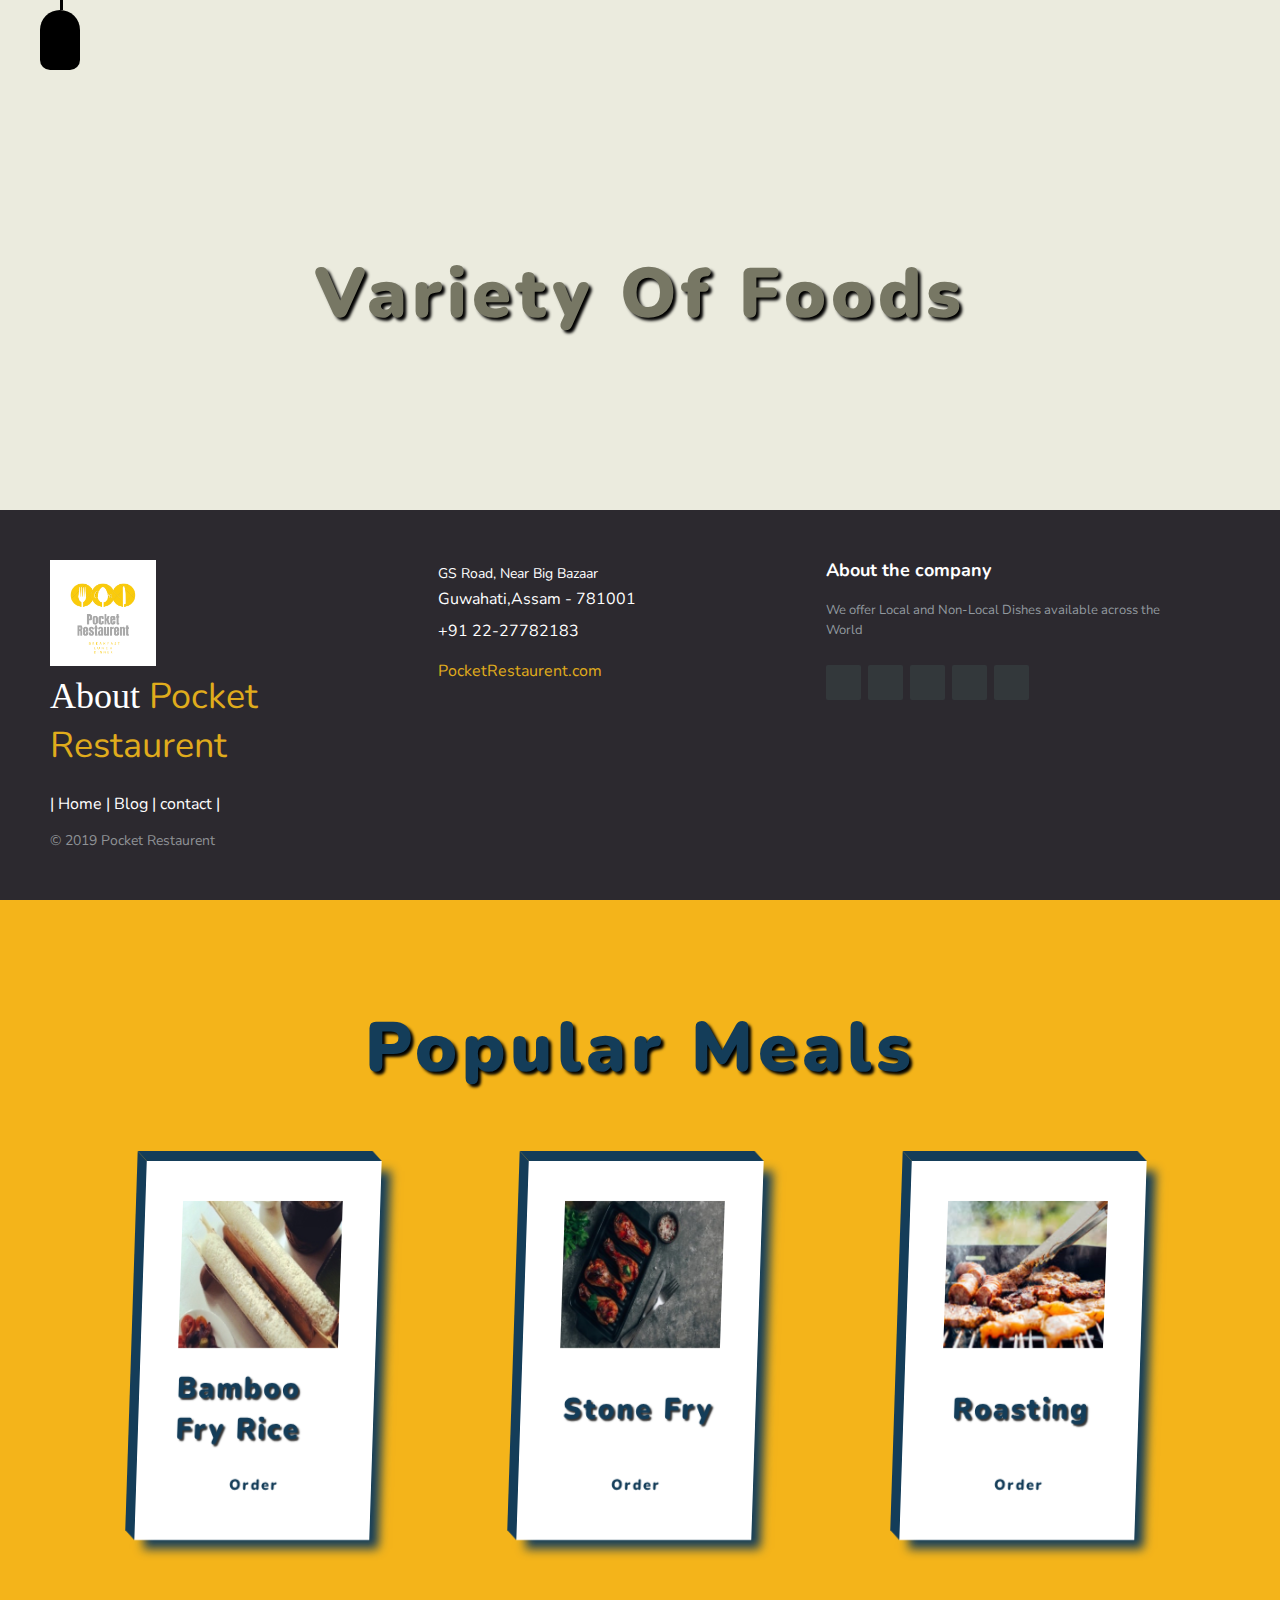
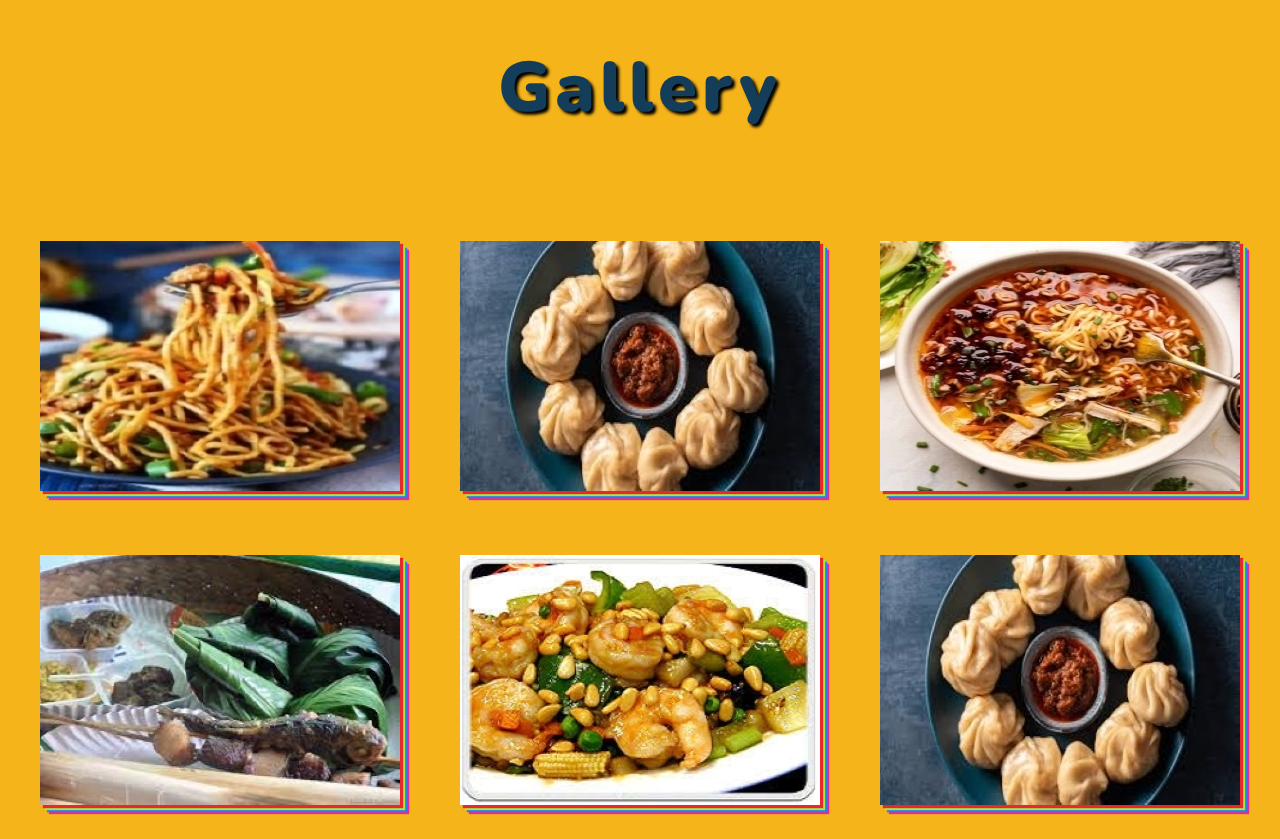
<file: index.html>
<!DOCTYPE html>
<html lang="en" dir="ltr">

  <head>

    <link
          rel="stylesheet"
          href="https://use.fontawesome.com/releases/v5.13.0/css/all.css"
          integrity="sha384-Bfad6CLCknfcloXFOyFnlgtENryhrpZCe29RTifKEixXQZ38WheV+i/6YWSzkz3V"
          crossorigin="anonymous"
        />

    <meta charset="utf-8">
    <meta name="viewport" content="width=device-width,initial-scale=1.0">
    <title>pocket Restaurent</title>
    <link rel="icon" type="image/x-icon" href="C:\web development\projects t o be upload\pocket restaurent\logo.ico.png">
    <link rel="stylesheet" href="style.css">
    <link rel="preconnect" href="https://fonts.googleapis.com">
<link rel="preconnect" href="https://fonts.gstatic.com" crossorigin>
<link href="https://fonts.googleapis.com/css2?family=Abel&family=Anton&family=Josefin+Sans:wght@100;200;300;400;500;600;700&family=Lexend+Deca:wght@100;200;300;400;500;600;700;800;900&family=Livvic:wght@100;200;300;400;500;600;700;900&family=Nunito:wght@200;300;400;600;700;800;900&display=swap" rel="stylesheet">

  </head>
  <body>
    <!-- NavBar -->
<nav class="navbar target">

  <a href="#" class="navbar-link">
  <i class="fas fa-home"></i>
  <span>Home</span>
    </a>
  <a href="#" class="navbar-link">
  <i class="fas fa-utensils"></i>
  <span>Meals</span>
    </a>
  <a href="#" class="navbar-link">
  <i class="fas fa-hamburger"></i>
  <span>Burger</span>
    </a>
  <a href="#" class="navbar-link">
  <i class="fas fa-pizza-slice"></i>
  <span>Pizza</span>
    </a>
  <a href="#" class="navbar-link">
  <i class="fas fa-blender-phone"></i>
  <span>Contact</span>
  </a>

</nav>

<div class="menu target"></div>
<!-- end-Nav -->


    <div class="container">
        <section class="section-1">
          <h1 class="section-heading1">Variety of foods</h1>
        <div class="section-1-icons">
      <i class="fas fa-drumstick-bite change fonts1"></i>
      <i class="fas fa-leaf fonts1 "></i>
      <i class="fas fa-pizza-slice fonts1"></i>
      <i class="fas fa-birthday-cake  fonts1"></i>
      <i class="fas fa-fish fonts1"></i>
        </div>
        </section>

        <!-- heading-form -->
        <!-- <div class="wrapper">
          <ul class="dynamic-txts">
            <li><span>Hungry?!!!</span></li>
            <li><span>Guest?!!!</span></li>
            <li><span>party?!!!</span></li>
            <li><span>Laziness?!!!</span></li>
          </ul>

        </div>
        <div class="static-txt"><p>Let Us Deliver Your Favourite Dish To You </p>
          <p>->Just Order!</p>  </div> -->


        <!-- end -->
        <section class="section-2">
    <h1 class="section-heading">popular meals</h1>
      <div class="cards-container">
        <div class="card ">
          <img src="1.jpg" class="card-img">
          <h3 class="card-name">Bamboo fry Rice</h3>
          <button type="button" class="card-btn">Order</button>
        </div>
        <div class="card">
          <img src="6.jpg" class="card-img">
          <h3 class="card-name">Stone Fry</h3>
<button type="button" class="card-btn">Order</button>
        </div>
        <div class="card">
          <img src="3.jpg" class="card-img">
          <h3 class="card-name">Roasting </h3>
<button type="button" class="card-btn">Order</button>
        </div>

      </div>
  </section>
  <section class="section-3">
    <h1 class="section-heading2">gallery</h1>
    <div class="gallery">
      <a href="#" class="gallery-link" title="order Now">
     <img src="2.jpg" class="food-img">
     <h3 class="food-name">ChowMein</h3>
     <p class="food-description">Chow mein is a popular Chinese dish of stir fried noodles</p>
      </a>

      <a href="#" class="gallery-link" title="order Now">
     <img src="4.jpg" class="food-img">
     <h3 class="food-name">Momo</h3>
     <p class="food-description">Momo is a chinese dish</p>
      </a>

      <a href="#" class="gallery-link" title="order Now">
     <img src="5.jpg" class="food-img">
     <h3 class="food-name">Thukpa</h3>
     <p class="food-description">Thukpa is a soupy dish,combination noodles+chicken</p>
      </a>

      <a href="#" class="gallery-link" title="order Now">
     <img src="7.jpg" class="food-img">
     <h3 class="food-name">Local Thali</h3>
     <p class="food-description">It is a local rice wrap in leaf in a local manner</p>
      </a>

      <a href="#" class="gallery-link" title="order Now">
     <img src="8.jpg" class="food-img">
     <h3 class="food-name">Local Veg</h3>
     <p class="food-description"> local MIxed vegetables Taste of NorthEast</p>
      </a>

      <a href="#" class="gallery-link" title="order Now">
     <img src="4.jpg" class="food-img">
     <h3 class="food-name">Momo</h3>
     <p class="food-description">Momo is a chinese dish</p>
      </a>


    </div>

  </section>

  <section class="section-4">

  <footer class="footer-distributed">

  			<div class="footer-left">
            <img src="logo.png">
  				<h3>About <span>Pocket Restaurent</span></h3>

  				<p class="footer-links">


            |
  					<a href="#">
              <i class="fas fa-home"></i>
              <span>Home</span>
           </a>
  					|
  					<a href="#">
              <i class="fas fa-blog"></i>
              <span>Blog</span>
            </a>
  					|
  					<a href="#">
              <span>contact</span></a>
          <i class="fas fa-address-book"></i>
            |
  				</p>

  				<p class="footer-company-name">© 2019 Pocket Restaurent</p>
  			</div>

  			<div class="footer-center">
  				<div>
  					<i class="fa fa-map-marker"></i>
  					  <p><span>GS Road,
  						Near Big Bazaar</span>
  						Guwahati,Assam - 781001</p>
  				</div>

  				<div>
  					<i class="fa fa-phone"></i>
  					<p>+91 22-27782183</p>
  				</div>
  				<div>
  					<i class="fa fa-envelope"></i>
  					<p><a href="mailto:support@pocketRestaurent.com">PocketRestaurent.com</a></p>
  				</div>
  			</div>
  			<div class="footer-right">
  				<p class="footer-company-about">
  					<span>About the company</span>
  					We offer Local and Non-Local Dishes available across the World</p>
  				<div class="footer-icons">
  					<a href="#"><i class="fab fa-facebook"></i></a>
  					<a href="#"><i class="fab fa-twitter"></i></a>
  					<a href="#"><i class="fab fa-instagram"></i></a>
  					<a href="#"><i class="fab fa-linkedin"></i></a>
  					<a href="#"><i class="fab fa-youtube"></i></a>
  				</div>
  			</div>
  		</footer>



    <!-- <form class="signup-form" action="index.html" method="post">
      <input type="email"  class="signup-form-input" placeholder="Enter Your Email-Id">
      <button type="submit" class="signup-form-btn">
        <p></p>
      <i class="fas fa-arrow-right"></i>
      </button>
    </form> -->

  </section>




    </div>
    <script src="index.js" charset="utf-8"></script>
  </body>
</html>
</file>
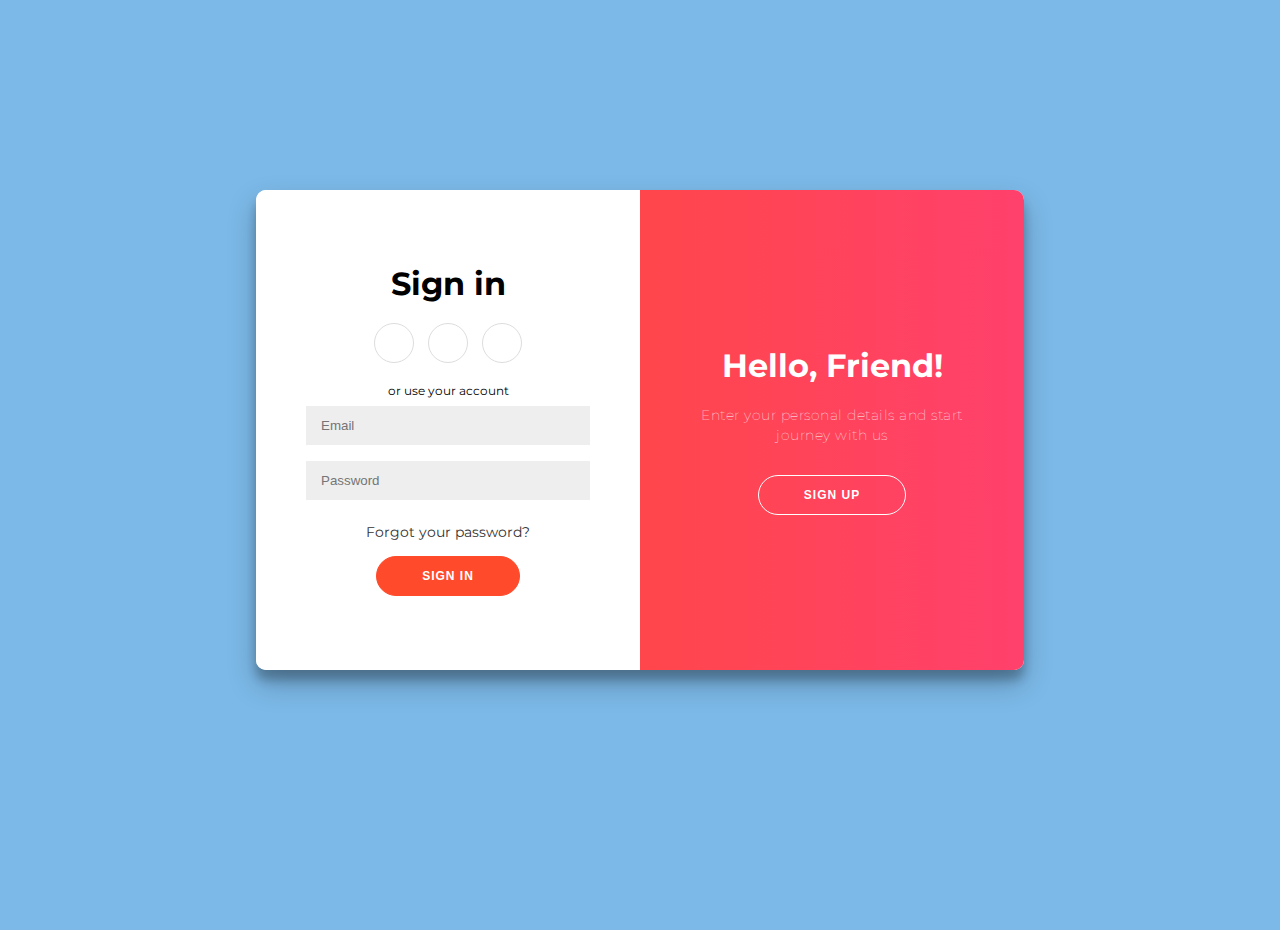
<file: form.html>
<!DOCTYPE html>
<html lang="en" dir="ltr">
  <head>
    <link
          rel="stylesheet"
          href="https://use.fontawesome.com/releases/v5.13.0/css/all.css"
          integrity="sha384-Bfad6CLCknfcloXFOyFnlgtENryhrpZCe29RTifKEixXQZ38WheV+i/6YWSzkz3V"
          crossorigin="anonymous"
        />
    <meta charset="utf-8">
    <meta name="viewport" content="width=device-width,initial-scale=1.0">
    <title>pocket Restaurent</title>
    <link rel="stylesheet" href="https://cdnjs.cloudflare.com/ajax/libs/twitter-bootstrap/4.0.0/js/bootstrap.min.js">
    <link rel="icon" type="image/x-icon" href="C:\web development\project1\logo.ico.png">
    <link rel="stylesheet" href="form.css">
    <link rel="preconnect" href="https://fonts.googleapis.com">
<link rel="preconnect" href="https://fonts.gstatic.com" crossorigin>
<link href="https://fonts.googleapis.com/css2?family=Abel&family=Anton&family=Josefin+Sans:wght@100;200;300;400;500;600;700&family=Lexend+Deca:wght@100;200;300;400;500;600;700;800;900&family=Livvic:wght@100;200;300;400;500;600;700;900&family=Nunito:wght@200;300;400;600;700;800;900&display=swap" rel="stylesheet">

  </head>
  <body>
    <div class="container" id="container">
    	<div class="form-container sign-up-container">
    		<form action="#">
    			<h1>Create Account</h1>
    			<div class="social-container">
    				<a href="#" class="social"><i class="fab fa-facebook-f"></i></a>
    				<a href="#" class="social"><i class="fab fa-google-plus-g"></i></a>
    				<a href="#" class="social"><i class="fab fa-linkedin-in"></i></a>
    			</div>
    			<span>or use your email for registration</span>
    			<input type="text" placeholder="Name" />
    			<input type="email" placeholder="Email" />
    			<input type="password" placeholder="Password" />
    			<button>Sign Up</button>
    		</form>
    	</div>
    	<div class="form-container sign-in-container">
    		<form action="#">
    			<h1>Sign in</h1>
    			<div class="social-container">
    				<a href="#" class="social"><i class="fab fa-facebook-f"></i></a>
    				<a href="#" class="social"><i class="fab fa-google-plus-g"></i></a>
    				<a href="#" class="social"><i class="fab fa-linkedin-in"></i></a>
    			</div>
    			<span>or use your account</span>
    			<input type="email" placeholder="Email" />
    			<input type="password" placeholder="Password" />
    			<a href="#">Forgot your password?</a>
    			<button>Sign In</button>
    		</form>
    	</div>
    	<div class="overlay-container">
    		<div class="overlay">
    			<div class="overlay-panel overlay-left">
    				<h1>Welcome Back!</h1>
    				<p>To keep connected with us please login with your personal info</p>
    				<button class="ghost" id="signIn">Sign In</button>
    			</div>
    			<div class="overlay-panel overlay-right">
    				<h1>Hello, Friend!</h1>
    				<p>Enter your personal details and start journey with us</p>
          
            <button class="ghost" id="signUp">Sign Up</button>

        	</div>
    		</div>
    	</div>
    </div>







<script src="form.js" charset="utf-8">

</script>

  </body>
</html>
</file>
<file: style.css>
/* universal */

body{
/* display: flex; */
  align-items:center;
  justify-content:center;
  min-height: 10vh;

}
html{
  font-size: 62.5%;

}
*{
margin:0;
padding:0;
text-decoration: none;
outline:none;
box-sizing:border-box;
font-family: 'Nunito', sans-serif;
font-weight: 400;

}
/* heading */
.section-heading{
  font-size: 7rem;
  font-weight: 900;
  text-align: center;
  color: #143d59;
text-transform: capitalize;
letter-spacing: 0.5rem;
text-shadow: 0.3rem 0.3rem 0.3rem #000;
padding-bottom:65px;


}
.section-heading1{
  font-size: 7rem;
  font-weight: 900;
  text-align: center;
  color: #777764;
text-transform: capitalize;
letter-spacing: 0.5rem;
text-shadow: 0.3rem 0.3rem 0.3rem #000;
padding-bottom:65px;


}
.section-heading2{
  font-size: 7rem;
  font-weight: 900;
  text-align: center;
  color:#143d59;
text-transform: capitalize;
letter-spacing: 0.5rem;
text-shadow: 0.3rem 0.3rem 0.3rem #000;
padding-bottom:65px;


}
/* navbar */
.navbar{
  width: 100%;
  height: 9rem;
  background-color: black;
  position: fixed;
  top:-14rem;
  z-index: 100;
  display: flex;
  justify-content: center;
  align-items:center;
  box-shadow: 0.2rem 0.2rem 0.2rem #000;
transition: top 0.4s;
}
.navbar-link{
  color: #aaa;
  margin:0 4rem;
  display: flex;
  flex-direction: column;
  justify-content: center;
  align-items: center;
  opacity: 0;
  transition: color 0.3s,opacity 0.2s;


}
.navbar-link i{
  font-size: 5rem;
}
.navbar-link span{
  font-size: 2rem;
  font-weight: 900;
  letter-spacing: .1rem;
  margin-top:0.5rem;

}
.navbar-link:hover{
  color: white;
}
.menu{
  width:4rem;
  height: 6rem;
  background-color:black;
  position: fixed;
  top: 1rem;
  left: 4rem;
  border-radius:30rem 30rem 15rem 15rem;
box-shadow: .1rem .1rem .1rem #000,-0.1rem -.1rem -.1rem #000;
cursor: pointer;
transition: top .4s .2s;
}
.menu::before{
content:"";
width: 0.3rem;
height:10rem;
background-color: #000;
position: absolute;
top:-10rem;
left:50%;
box-shadow: .1rem 0 .1rem black,;

}
.navbar.change1{
  top:0;
transition: top .4s .2s;
}

.menu.change1{
  top: 10rem;
  transition: top .4s;
}
.change1 .navbar-link{
opacity: 1;
}
.change1 .navbar-link:nth-child(1){
  transition:opacity 0.4s 0.5s;
  color 0.3s:

}
.change1 .navbar-link:nth-child(2){
  transition:opacity 0.4s 0.6s;
color 0.3s:
}
.change1 .navbar-link:nth-child(3){
  transition: opacity 0.4s 0.7s;
color 0.3s:
}
.change1 .navbar-link:nth-child(4){
  transition: opacity 0.4s 0.8s;
color 0.3s:
}
.change1 .navbar-link:nth-child(5){
  transition: opacity 0.4s 0.9s;
color 0.3s:
}
/* navbar end */

/* section */
.section-1{
  width:100%;
  height: 100vh;
  background-color: #ebebde;
  display: flex;
  flex-direction:column;
  align-items: center;
  justify-content: space-evenly;
}
/* icons */
.fonts1{
  font-size: 15rem;
  color: #4f4747;
  position: absolute;
  transform: translate(-50%,-50%)scale(0);
  text-shadow: 0.2rem 0.2rem 0.2rem #000;
  transition:transform .3s;
}


/* seclecting icons */
.change{
transform:translate(-50%,-50%)scale(1);
transition:transform 0.3s 0.3s;
}

/* section-2 */
.section-2{
  width: 100%;

  background-color:#f4b41a;
  display: flex;
  flex-direction: column;
  justify-content: space-between;
  padding:10rem 0;
}
.cards-container{
  display: flex;
  justify-content:space-evenly;

}
/* cards */
.card-img{
width:100%;
}
.card{
padding: 4rem;
width: 25rem;
background-color:white;
display: flex;
flex-direction: column;
justify-content: space-between;
align-items: center;
box-shadow: 1rem 1rem 1rem #143d59;
position: relative;
transform: rotateY(20deg)skewX(-2deg);
transition: transform.5s,box-shadow 0.5;
}
.card-name{
  font-size: 3rem;
  font-weight: 900;
  text-transform: capitalize;
  letter-spacing: 0.2rem;
  color: #143d59;
  margin:2rem 0;
  text-shadow: .15rem .15rem .15rem #333;
  font-family:'Nunito',cursive;
}
.card-btn{
  width: 70%;
  background-color: white;
  color:#143d59;
  border-radius:6rem;
  font-size: 1.5rem;
  font-weight: 900;
  letter-spacing: .2rem;
  text-transform: capitalize;
  border:none;
  padding: .5rem 0;
  cursor: pointer;
  box-shadow: -0.2rem -0.2rem -0.2rem #333;

}
.card::before{
  content: "";
  height: 100%;
  width: 1rem;
  background-color: #143d59;
  position: absolute;
  top:0;
  left:-1rem;
  transform: skewY(45deg);
  transform-origin: right;
  box-shadow: -0.1rem -0.1rem -0.1rem #333;
}
.card::after{
  content: "";
  height: 1rem;
  width:100%;
  background-color:#143d59;
  position: absolute;
  top:-1rem;
  left:0;
  transform: skewX(45deg);
  transform-origin: bottom;
  box-shadow: -0.1rem -0.1rem -0.1rem #333;
}

.card:hover{
  transform: rotateY(20deg)skewX(-2deg)translateY(-3rem);
  box-shadow: 2rem 2rem 2rem #333;
}

/* section-3 */

.section-3{
  background-color:#f4b41a;

}
.gallery{
  display: flex;
  flex-wrap:wrap;
  align-items: center;
  justify-content: space-evenly;
  margin-top:1rem;
}
.gallery-link{
position: relative;
  margin:3rem 2rem;
}
.gallery-link:hover::before{
height: 80%;
}
.gallery-link:hover::after{
width: 90%;
}
.gallery-link::before{
  content:"";
  position: absolute;
  top: 2vw;
  left: 80%;
  width:0.2rem;
  height: 0;
  background-color: white;
  transition: height.5s;
  z-index:10;

}
.gallery-link::after{
  content:"";
  position: absolute;
  top: 40%;
  left: 2rem;
  width:0;
  height: 0.2rem;
  background-color: white;
  transition: width.5s;
}
.gallery-link:hover .food-name{
  width: 100%;
  transition: width 1.5s 0.5s;
}
.food-img{
box-shadow: 0.3rem .3rem .1rem #e92929,.5rem .5rem .1rem #a2e946,.7rem .7rem .1rem #297ce9,.9rem .9rem .1rem #e92999;
object-fit: cover;
transition: all 0.5s;
}
.food-name{
  position: absolute;
  top:2rem;
  left: 3rem;
  font-size: 3rem;
  font-weight: 900;
  text-transform: capitalize;
  letter-spacing: 0.1rem;
  color:#143d59;
  width: 0;
  overflow: hidden;
  transition: width .3s;

}
.food-description{
  position: absolute;
  bottom: 5vw;
  left: 2rem;
  width: 70%;
  font-size: 2rem;
  font-weight: 500;
  letter-spacing: 0.7rem;
  text-transform: capitalize;
  color: #143d59;
  opacity: 0;
  visibility: hidden;
  transition: opacity 0.3s;
}
.gallery-link:hover .food-description{
  opacity:1;
  visibility: visible;
  transition: opacity 1s 1s;
}
.gallery-link:hover .food-img{
box-shadow: 1rem 1rem 0.1rem #e92929,
2rem 2rem 0.1rem #a2e946,
3rem 3rem 0.1rem #297ce9,
4rem 4rem 0.1rem #e92999;
filter:blur(.5rem);
opacity: 0.5;
transform: scaleX(1.1);

}

/* .section-4-text{
  text-transform:uppercase;
  font-size: 4rem;
  font-weight: 900;
  color: #333;


}



.section-4-paragraph{
  font-size: 1.5rem;
  color: #888;

} */



/* responsive */

@media{max-width:1444px){
html{
  font-size: 50%;
}
.section-2{
  height:10vh;
  /* padding: 10rem 0 12rem 0; */
}
.cards-container{
margin-top:10rem;

}
.gallery-link{
  width: 40rem;
  height:25rem;
  margin: 5rem;
}
.food-img{
  width: 100%;
  height: 100%;
}
}

@media(max-width:768px) {
  .section-heading{
    font-size: 5rem;
    margin:0 10rem;
  }
  .section-1-icons i{
    font-size: 20rem;
  }
  .cards-container{
    flex-wrap:wrap;
  }
  .gallery{
    margin:20rem;
  }
  .card{
    margin:5rem;
  }
  .navbar-link i{
    font-size: 2rem;

  }
  .navbar-link{
    letter-spacing:1rem;
    width:2rem;
  }
  .section-4{
    height: 70vh;
  }

}
@media(max-width:430px){
.section-2{
  height: 170vh;
}
  .navbar-link{
    margin:2rem;
  }
  .navbar-link i{
    font-size: 3rem;

  }
  .navbar-link span{
    font-size: 1rem;

  }
  .section-4{
    height:35vh;

  }
  .section-4-heading{
    text-align: center;
    font-size: 3rem;

  }
  .section-4-paragraph{

    font-size: 2rem;
    text-align: center;


  }
  .signup-form{
    width: 55%;
    margin:0 2rem;
  }
}
@media(max-width:325px) {

.navbar{
  width: 100%;
}
.container{
  width:100rem;
}
  .section-heading{
    align-items: center;
  }
  .gallery-link{
    text-align: center;

  }
  .section-2{
    height: 130vh;
  }
  .section-4{
    height: 120vh;

  }

}


.static-txt{
margin-top:10px;
  margin-left: 10rem;
font-size:20px;
color: #8ae2f8;
font-weight: 400;
}
 .wrapper .dynamic-txts{
  margin-left: 100px;
  margin-top: 18rem;
  line-height:50px;
  height: 50px;
  overflow: hidden;

}

.dynamic-txts li{
  color: #8ae2f8;
  list-style: none;
  font-size: 30px;
  font-weight: 500;
  position: relative;
top: 0;
  animation: slide 6s steps(4) infinite;

}
@keyframes slide {
100%{
  top:-190px;
}
}
.dynamic-txts li span{
  position: relative;
}
.dynamic-txts li span::after{
  content: "";
  position: absolute;
  height: 100%;
  left: 0;
  width: 100%;
  background-color:#ff5056;
  border-left: 2px solid  #333;
  animation: typing 1.5s steps(10) infinite;
}

@keyframes typing {
  100%{
    left: 100%;
    margin:0 -10px 0 10px;

  }
}


/* ------------------------fotter--------- */

/* The footer is fixed to the bottom of the page */

footer{
	position: fixed;
	bottom: 0;
}

@media (max-height:800px){
	footer { position: static; }
	header { padding-top:40px; }
}


.footer-distributed{
	background-color: #2c292f;
	box-sizing: border-box;
	width: 100%;
	text-align: left;
	font: bold 16px sans-serif;
	padding: 50px 50px 50px 50px;
	margin-top: 80px;
}

.footer-distributed .footer-left,
.footer-distributed .footer-center,
.footer-distributed .footer-right{
	display: inline-block;
	vertical-align: top;
}

/* Footer left */

.footer-distributed .footer-left{
	width: 30%;
}

.footer-distributed h3{
	color:  #ffffff;
	font: normal 36px 'Cookie', cursive;
	margin: 0;
}

/* The company logo */

.footer-distributed .footer-left img{
	width: 30%;
}

.footer-distributed h3 span{
	color:  #e0ac1c;
}

/* Footer links */

.footer-distributed .footer-links{
	color:  #ffffff;
	margin: 20px 0 12px;
}

.footer-distributed .footer-links a{
	display:inline-block;
	line-height: 1.8;
	text-decoration: none;
	color:  inherit;
}

.footer-distributed .footer-company-name{
	color:  #8f9296;
	font-size: 14px;
	font-weight: normal;
	margin: 0;
}

/* Footer Center */

.footer-distributed .footer-center{
	width: 35%;
}


.footer-distributed .footer-center i{
	background-color:  #33383b;
	color: #ffffff;
	font-size: 25px;
	width: 38px;
	height: 38px;
	border-radius: 50%;
	text-align: center;
	line-height: 42px;
	margin: 10px 15px;
	vertical-align: middle;
}

.footer-distributed .footer-center i.fa-envelope{
	font-size: 17px;
	line-height: 38px;
}

.footer-distributed .footer-center p{
	display: inline-block;
	color: #ffffff;
	vertical-align: middle;
	margin:0;
}

.footer-distributed .footer-center p span{
	display:block;
	font-weight: normal;
	font-size:14px;
	line-height:2;
}

.footer-distributed .footer-center p a{
	color:  #e0ac1c;
	text-decoration: none;;
}


/* Footer Right */

.footer-distributed .footer-right{
	width: 30%;
}

.footer-distributed .footer-company-about{
	line-height: 20px;
	color:  #92999f;
	font-size: 13px;
	font-weight: normal;
	margin: 0;
}

.footer-distributed .footer-company-about span{
	display: block;
	color:  #ffffff;
	font-size: 18px;
	font-weight: bold;
	margin-bottom: 20px;
}

.footer-distributed .footer-icons{
	margin-top: 25px;
}

.footer-distributed .footer-icons a{
	display: inline-block;
	width: 35px;
	height: 35px;
	cursor: pointer;
	background-color:  #33383b;
	border-radius: 2px;

	font-size: 20px;
	color: #ffffff;
	text-align: center;
	line-height: 35px;

	margin-right: 3px;
	margin-bottom: 5px;
}

/* Here is the code for Responsive Footer */
/* You can remove below code if you don't want Footer to be responsive */


@media (max-width: 880px) {

	.footer-distributed .footer-left,
	.footer-distributed .footer-center,
	.footer-distributed .footer-right{
		display: block;
		width: 100%;
		margin-bottom: 40px;
		text-align: center;
	}

	.footer-distributed .footer-center i{
		margin-left: 0;
	}

}
</file>
<file: form.css>
@import url('https://fonts.googleapis.com/css?family=Montserrat:400,800');

* {
	box-sizing: border-box;
}

body {
	background: #7CB9E8;
	display: flex;
	justify-content: center;
	align-items: center;
	flex-direction: column;
	font-family: 'Montserrat', sans-serif;
	height: 100vh;
	margin: -20px 0 50px;
}

h1 {
	font-weight: bold;
	margin: 0;
}

h2 {
	text-align: center;
}

p {
	font-size: 14px;
	font-weight: 100;
	line-height: 20px;
	letter-spacing: 0.5px;
	margin: 20px 0 30px;
}

span {
	font-size: 12px;
}

a {
	color: #333;
	font-size: 14px;
	text-decoration: none;
	margin: 15px 0;
}

button {
	border-radius: 20px;
	border: 1px solid #FF4B2B;
	background-color: #FF4B2B;
	color: #FFFFFF;
	font-size: 12px;
	font-weight: bold;
	padding: 12px 45px;
	letter-spacing: 1px;
	text-transform: uppercase;
	transition: transform 80ms ease-in;
}

button:active {
	transform: scale(0.95);
}

button:focus {
	outline: none;
}

button.ghost {
	background-color: transparent;
	border-color: #FFFFFF;
}

form {
	background-color: #FFFFFF;
	display: flex;
	align-items: center;
	justify-content: center;
	flex-direction: column;
	padding: 0 50px;
	height: 100%;
	text-align: center;
}

input {
	background-color: #eee;
	border: none;
	padding: 12px 15px;
	margin: 8px 0;
	width: 100%;
}

.container {
	background-color: #fff;
	border-radius: 10px;
  	box-shadow: 0 14px 28px rgba(0,0,0,0.25),
			0 10px 10px rgba(0,0,0,0.22);
	position: relative;
	overflow: hidden;
	width: 768px;
	max-width: 100%;
	min-height: 480px;
}

.form-container {
	position: absolute;
	top: 0;
	height: 100%;
	transition: all 0.6s ease-in-out;
}

.sign-in-container {
	left: 0;
	width: 50%;
	z-index: 2;
}

.container.right-panel-active .sign-in-container {
	transform: translateX(100%);
}

.sign-up-container {
	left: 0;
	width: 50%;
	opacity: 0;
	z-index: 1;
}

.container.right-panel-active .sign-up-container {
	transform: translateX(100%);
	opacity: 1;
	z-index: 5;
	animation: show 0.6s;
}

@keyframes show {
	0%, 49.99% {
		opacity: 0;
		z-index: 1;
	}

	50%, 100% {
		opacity: 1;
		z-index: 5;
	}
}

.overlay-container {
	position: absolute;
	top: 0;
	left: 50%;
	width: 50%;
	height: 100%;
	overflow: hidden;
	transition: transform 0.6s ease-in-out;
	z-index: 100;
}

.container.right-panel-active .overlay-container{
	transform: translateX(-100%);
}

.overlay {
	background: #FF416C;
	background: -webkit-linear-gradient(to right, #FF4B2B, #FF416C);
	background: linear-gradient(to right, #FF4B2B, #FF416C);
	background-repeat: no-repeat;
	background-size: cover;
	background-position: 0 0;
	color: #FFFFFF;
	position: relative;
	left: -100%;
	height: 100%;
	width: 200%;
  	transform: translateX(0);
	transition: transform 0.6s ease-in-out;
}

.container.right-panel-active .overlay {
  	transform: translateX(50%);
}

.overlay-panel {
	position: absolute;
	display: flex;
	align-items: center;
	justify-content: center;
	flex-direction: column;
	padding: 0 40px;
	text-align: center;
	top: 0;
	height: 100%;
	width: 50%;
	transform: translateX(0);
	transition: transform 0.6s ease-in-out;
}

.overlay-left {
	transform: translateX(-20%);
}

.container.right-panel-active .overlay-left {
	transform: translateX(0);
}

.overlay-right {
	right: 0;
	transform: translateX(0);
}

.container.right-panel-active .overlay-right {
	transform: translateX(20%);
}

.social-container {
	margin: 20px 0;
}

.social-container a {
	border: 1px solid #DDDDDD;
	border-radius: 50%;
	display: inline-flex;
	justify-content: center;
	align-items: center;
	margin: 0 5px;
	height: 40px;
	width: 40px;
}



footer p {
    margin: 10px 0;
}

footer i {
    color: red;
}

footer a {
    color: #3c97bf;
    text-decoration: none;
}
</file>
